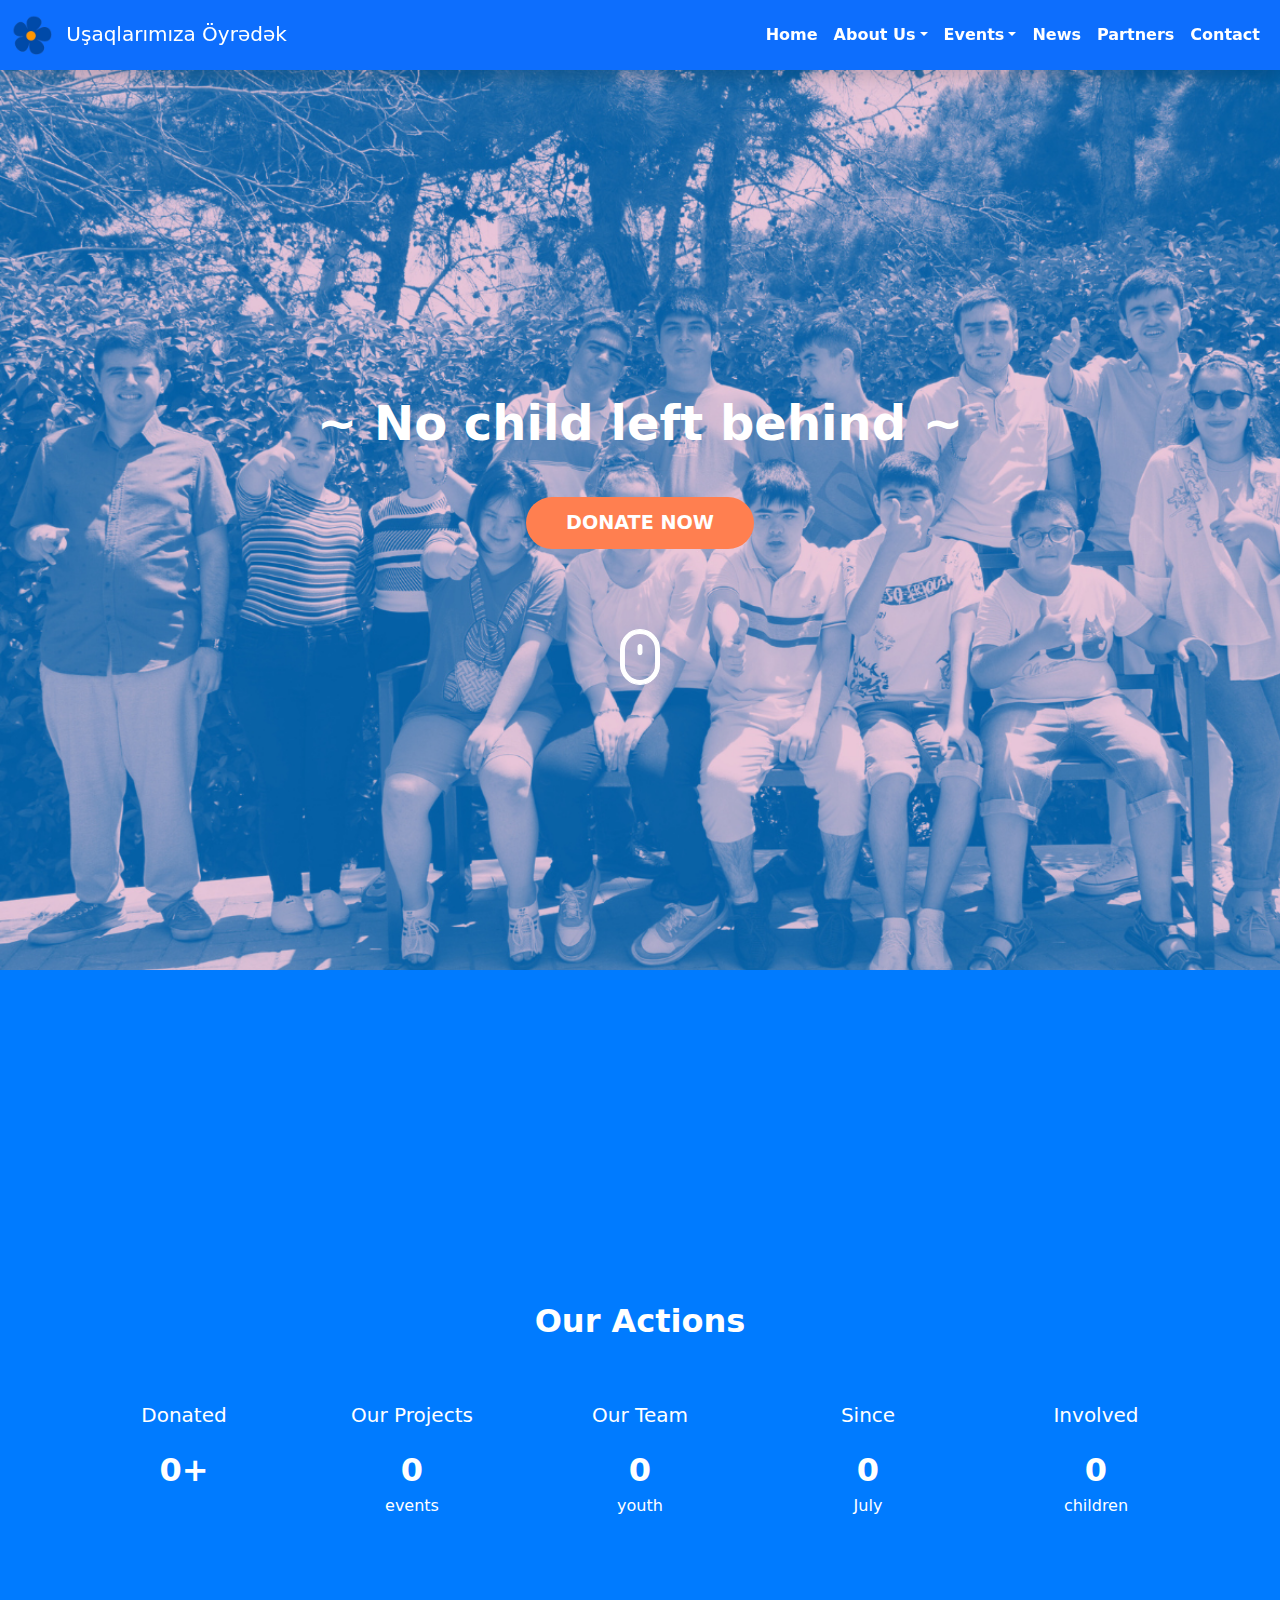
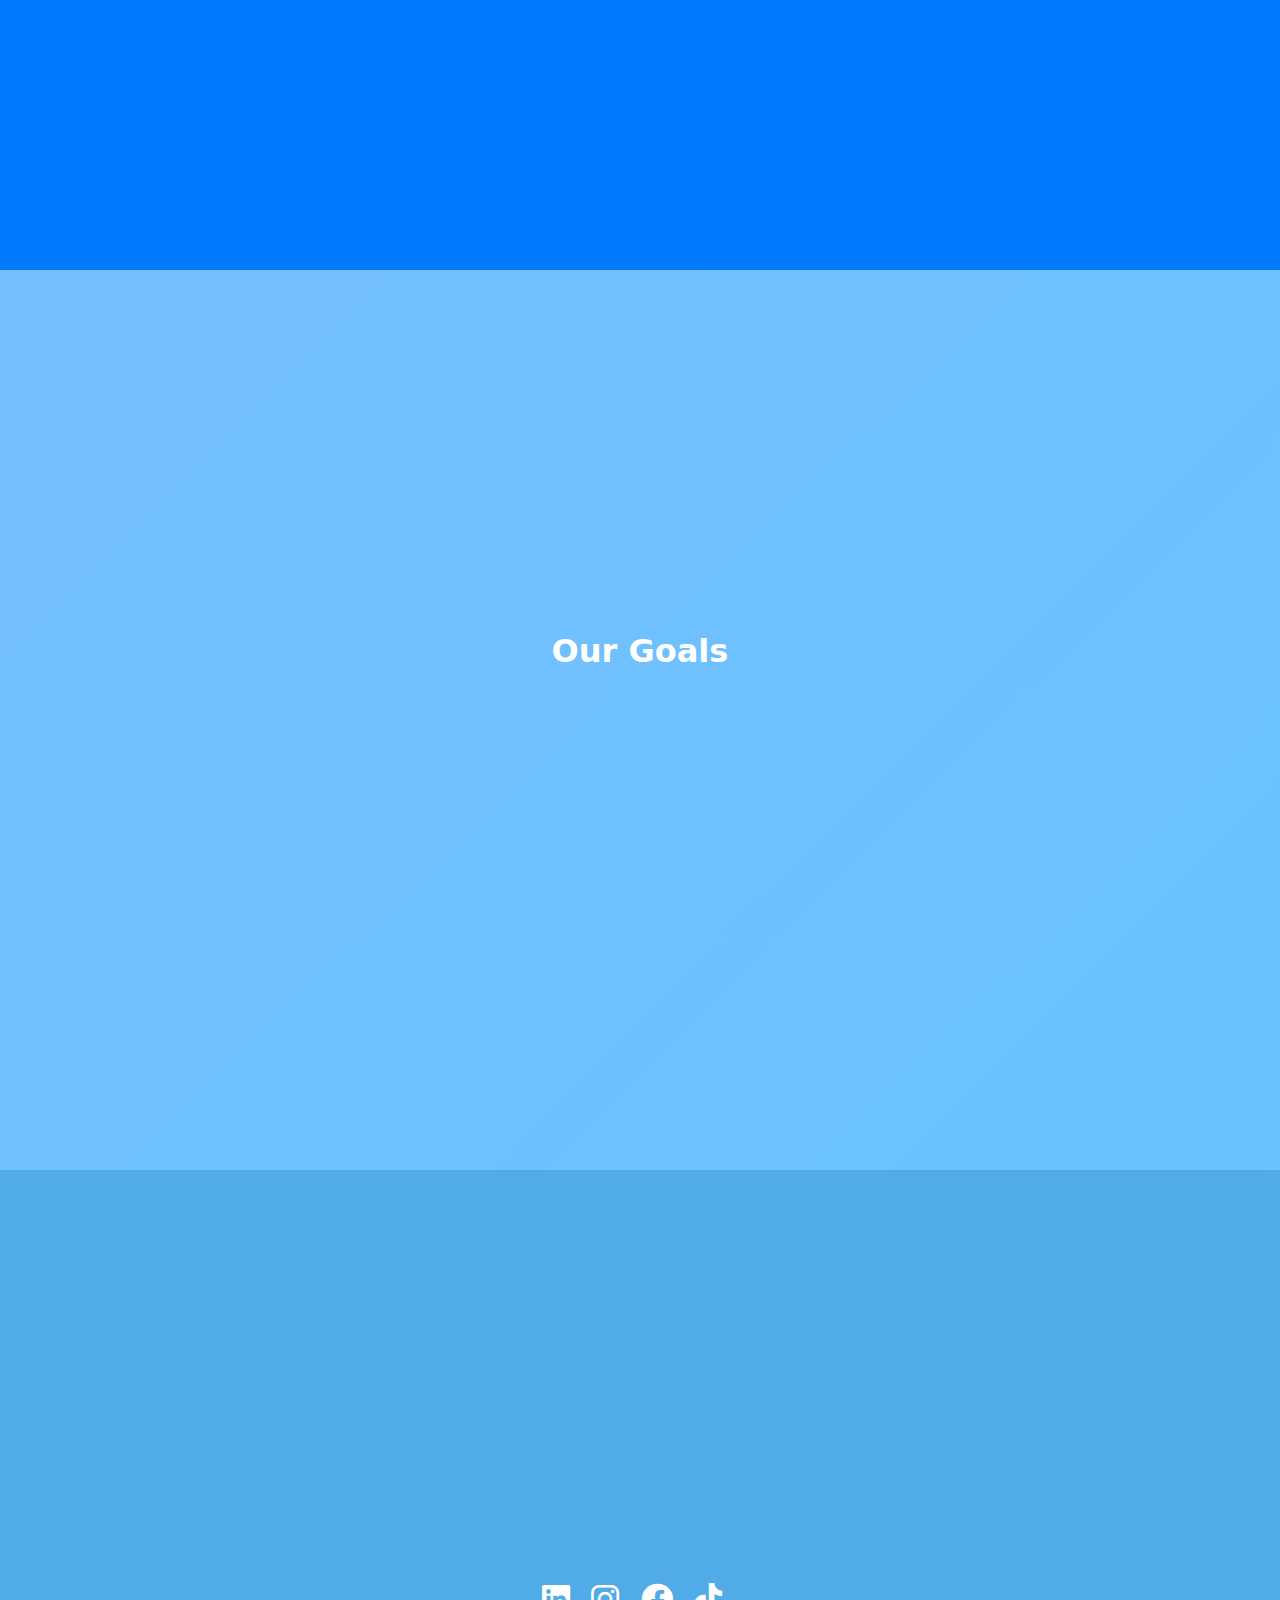
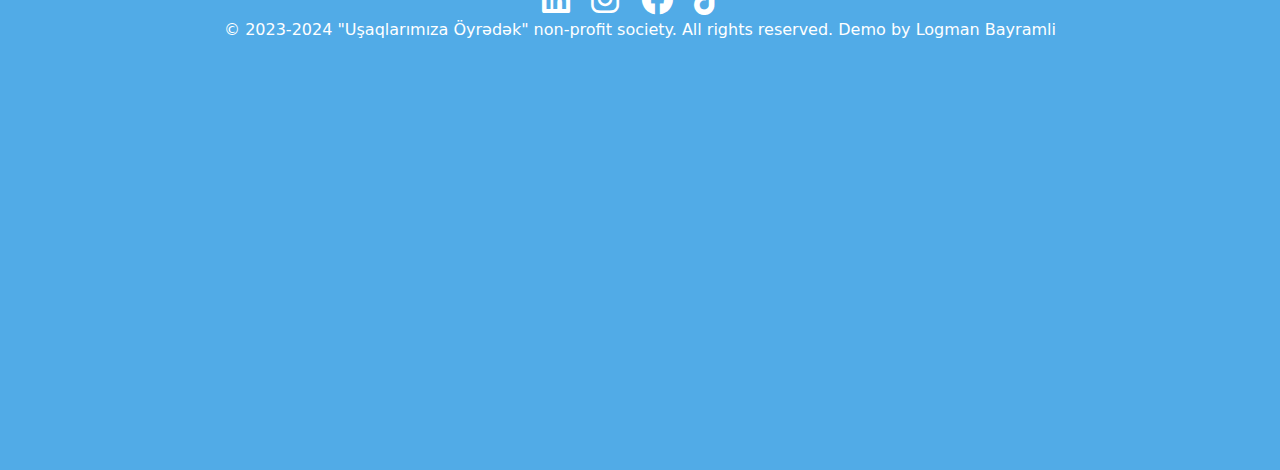
<file: index.html>
<!DOCTYPE html>
<html lang="en">

<head>
    <meta charset="UTF-8">
    <meta name="viewport" content="width=device-width, initial-scale=1.0">
    <title>Uşaqlarımıza Öyrədək</title>
    <!-- Google Fonts -->
    <link rel="preconnect" href="https://fonts.googleapis.com">
    <link rel="preconnect" href="https://fonts.gstatic.com" crossorigin>
    <link
        href="https://fonts.googleapis.com/css2?family=Cabin&family=Nanum+Gothic+Coding:wght@700&family=Nunito:wght@800&family=Playfair+Display:wght@700&display=swap"
        rel="stylesheet">

    <!-- Bootstrap CSS -->
    <link href="https://cdn.jsdelivr.net/npm/bootstrap@5.3.0-alpha1/dist/css/bootstrap.min.css" rel="stylesheet">

    <!-- Font Awesome -->
    <link href="https://cdnjs.cloudflare.com/ajax/libs/font-awesome/6.0.0-beta3/css/all.min.css" rel="stylesheet">
    <link rel="stylesheet" href="css/index.css">
    <link rel="stylesheet" href="css/global.css">
</head>

<body>
    
    <!-- Header (order unchanged) -->
    <header>
        <nav class="navbar navbar-expand-lg navbar-light bg-primary shadow">
            <div class="container-fluid">
                <a class="navbar-brand text-white" href="index.html">
                    <img src="img/logo.png" alt="Logo" class="me-2" style="width: 40px;"> Uşaqlarımıza Öyrədək
                </a>
                <button class="navbar-toggler" type="button" data-bs-toggle="collapse" data-bs-target="#navbarNav">
                    <span class="navbar-toggler-icon"></span>
                </button>
                <div class="collapse navbar-collapse" id="navbarNav">
                    <ul class="navbar-nav ms-auto">
                        <li class="nav-item"><a class="nav-link text-white" href="index.html">Home</a></li>
                        <li class="nav-item dropdown">
                            <a class="nav-link dropdown-toggle text-white" href="#" id="aboutDropdown" role="button">About Us</a>
                            <ul class="dropdown-menu" aria-labelledby="aboutDropdown">
                                <li><a class="dropdown-item" href="team.html">Our Team</a></li>
                                <li><a class="dropdown-item" href="story.html">Our Story</a></li>
                            </ul>
                        </li>
                        <li class="nav-item dropdown">
                            <a class="nav-link dropdown-toggle text-white" href="#" id="eventsDropdown" role="button">Events</a>
                            <ul class="dropdown-menu" aria-labelledby="eventsDropdown">
                                <li><a class="dropdown-item" href="hosted.html">Hosted</a></li>
                                <li><a class="dropdown-item" href="planned.html">Planned</a></li>
                            </ul>
                        </li>
                        <li class="nav-item"><a class="nav-link text-white" href="news.html">News</a></li>
                        <li class="nav-item"><a class="nav-link text-white" href="partners.html">Partners</a></li>
                        <li class="nav-item"><a class="nav-link text-white" href="contact.html">Contact</a></li>
                    </ul>
                </div>
            </div>
        </nav>
    </header>

    <!-- Hero Section -->
    <section class="hero">
        <div class="hero-content text-center">
            <h1 class="display-4 text-white">~ No child left behind ~</h1>
            <a href="#action-section" class="btn btn-lg btn-warning mt-4 btn-donate">DONATE NOW</a>
            <img src="img/mouse.svg" class="mouse-icon" alt="Mouse Scroll Icon">
        </div>
    </section>

    <!-- Action Section (Our Actions) -->
    <section id="action-section" class="action-section fullscreen">
        <div class="container">
            <h2 class="title">Our Actions</h2>
            <div class="row statistics text-center">
                <div class="col action-item">
                    <p>Donated</p>
                    <div class="count action-number" data-target="5000">0<span>+</span></div>
                    
                </div>
                <div class="col action-item">
                    <p>Our Projects</p>
                    <div class="count action-number" data-target="20">0</div>
                    <span>events</span>
                </div>
                <div class="col action-item">
                    <p>Our Team</p>
                    <div class="count action-number" data-target="100">0</div>
                    <span>youth</span>
                </div>
                <div class="col action-item">
                    <p>Since</p>
                    <div class="count action-number year" data-target="2023">0</div>
                    <span>July</span>
                </div>
                <div class="col action-item">
                    <p>Involved</p>
                    <div class="count action-number" data-target="5000">0</div>
                    <span>children</span>
                </div>
            </div>
        </div>
    </section>

    <!-- Our Goals Section -->
    <section id="our-goals" class="action-section fullscreen">
        <div class="container">
            <h2 class="title">Our Goals</h2>
            <div class="row statistics text-center">
                <div class="col action-item">
                    <div class="count action-text" data-target="Diversity">Diversity</div>
                </div>
                <div class="col action-item">
                    <div class="count action-text" data-target="Inclusivity">Inclusivity</div>
                </div>
                <div class="col action-item">
                    <div class="count action-text" data-target="Love">Love</div>
                </div>
                <div class="col action-item">
                    <div class="count action-text" data-target="Happiness">Happiness</div>
                </div>
                <div class="col action-item">
                    <div class="count action-text" data-target="Moments">Moments</div>
                </div>
            </div>
        </div>
    </section>

    <!-- Footer Section -->
    <section id="footer-section" class="footer-section fullscreen">
        <footer class="footer-section text-center p-3">
            <div>
                <a href="https://www.linkedin.com/in/ushaqlarimiza-oyredek-2b9051296/" class="text-white me-3"><i
                        class="fab fa-linkedin fa-2x"></i></a>
                <a href="https://www.instagram.com/ushaqlarimizaoyredek/" class="text-white me-3"><i
                        class="fab fa-instagram fa-2x"></i></a>
                <a href="https://www.facebook.com/profile.php?id=61552572833316" class="text-white me-3"><i
                        class="fab fa-facebook fa-2x"></i></a>
                <a href="https://www.tiktok.com/@ushaqlarimizaoyredek?_t=8h5APnACVo9&_r=1" class="text-white me-3"><i
                        class="fab fa-tiktok fa-2x"></i></a>
            </div>
            <p>© 2023-2024 "Uşaqlarımıza Öyrədək" non-profit society. All rights reserved. Demo by Logman Bayramli</p>
        </footer>
    </section>

    <!-- JavaScript Libraries -->
    <script src="https://cdn.jsdelivr.net/npm/@popperjs/core@2.11.6/dist/umd/popper.min.js"></script>
    <script src="https://cdn.jsdelivr.net/npm/bootstrap@5.3.0-alpha1/dist/js/bootstrap.min.js"></script>
    <script src="js/script.js"></script>
</body>

</html>
</file>
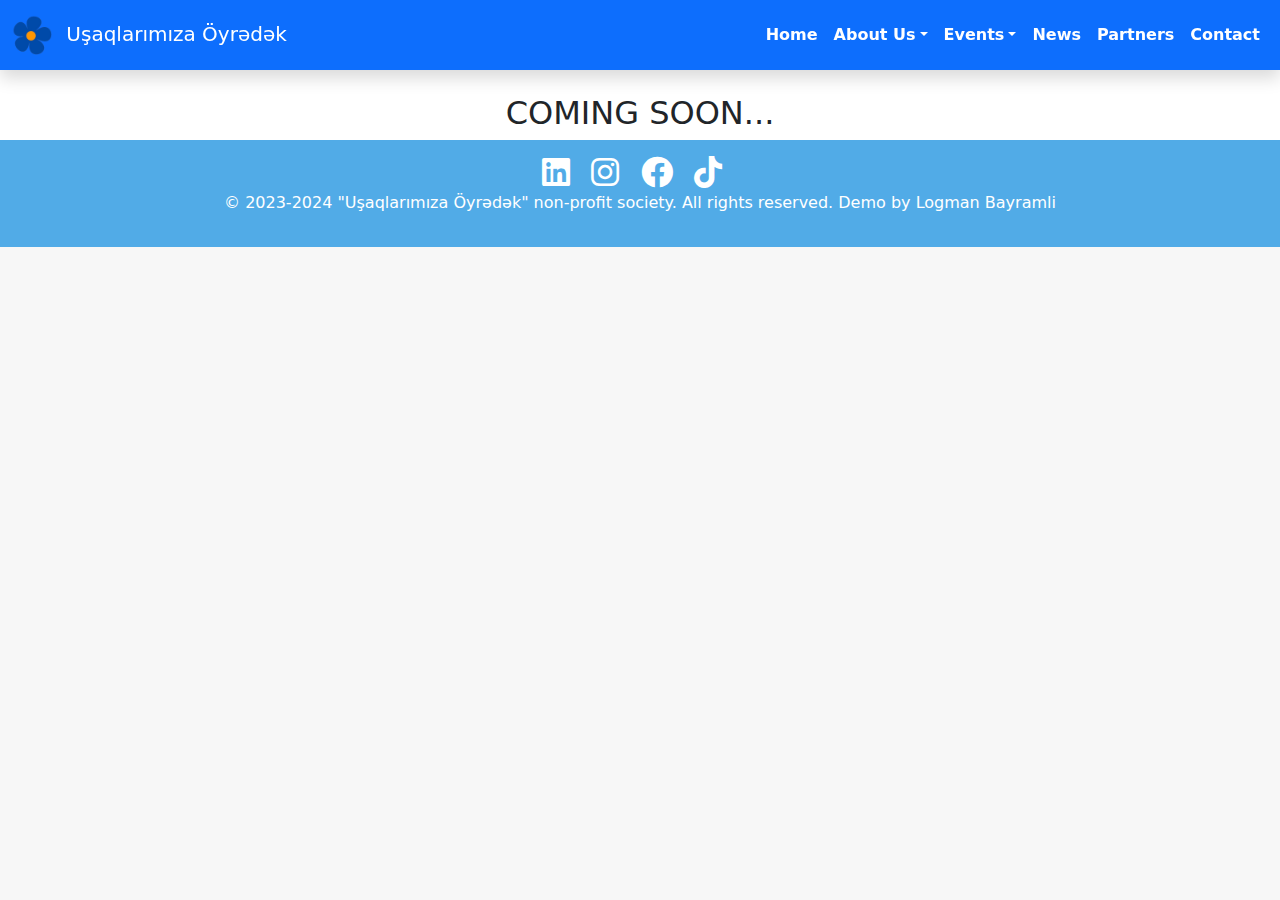
<file: planned.html>
<!DOCTYPE html>
<html lang="en">
<head>
    <meta charset="UTF-8">
    <meta http-equiv="X-UA-Compatible" content="IE=edge">
    <meta name="viewport" content="width=device-width, initial-scale=1.0">
    <title>Ushaglarimiza Oyredek</title>

    <!-- Google Fonts -->
    <link rel="preconnect" href="https://fonts.googleapis.com">
    <link rel="preconnect" href="https://fonts.gstatic.com" crossorigin>
    <link
        href="https://fonts.googleapis.com/css2?family=Cabin&family=Nanum+Gothic+Coding:wght@700&family=Nunito:wght@800&family=Playfair+Display:wght@700&display=swap"
        rel="stylesheet">

    <!-- Bootstrap CSS -->
    <link href="https://cdn.jsdelivr.net/npm/bootstrap@5.3.0-alpha1/dist/css/bootstrap.min.css" rel="stylesheet">

    <!-- Font Awesome -->
    <link href="https://cdnjs.cloudflare.com/ajax/libs/font-awesome/6.0.0-beta3/css/all.min.css" rel="stylesheet">
    <link rel="stylesheet" href="css/global.css">

</head>
<body>
    <!-- Header (order unchanged) -->
    <header>
        <nav class="navbar navbar-expand-lg navbar-light bg-primary shadow">
            <div class="container-fluid">
                <a class="navbar-brand text-white" href="index.html">
                    <img src="img/logo.png" alt="Logo" class="me-2" style="width: 40px;"> Uşaqlarımıza Öyrədək
                </a>
                <button class="navbar-toggler" type="button" data-bs-toggle="collapse" data-bs-target="#navbarNav">
                    <span class="navbar-toggler-icon"></span>
                </button>
                <div class="collapse navbar-collapse" id="navbarNav">
                    <ul class="navbar-nav ms-auto">
                        <li class="nav-item"><a class="nav-link text-white" href="index.html">Home</a></li>
                        <li class="nav-item dropdown">
                            <a class="nav-link dropdown-toggle text-white" href="#" id="aboutDropdown" role="button">About Us</a>
                            <ul class="dropdown-menu" aria-labelledby="aboutDropdown">
                                <li><a class="dropdown-item" href="team.html">Our Team</a></li>
                                <li><a class="dropdown-item" href="story.html">Our Story</a></li>
                            </ul>
                        </li>
                        <li class="nav-item dropdown">
                            <a class="nav-link dropdown-toggle text-white" href="#" id="eventsDropdown" role="button">Events</a>
                            <ul class="dropdown-menu" aria-labelledby="eventsDropdown">
                                <li><a class="dropdown-item" href="hosted.html">Hosted</a></li>
                                <li><a class="dropdown-item" href="planned.html">Planned</a></li>
                            </ul>
                        </li>
                        <li class="nav-item"><a class="nav-link text-white" href="news.html">News</a></li>
                        <li class="nav-item"><a class="nav-link text-white" href="partners.html">Partners</a></li>
                        <li class="nav-item"><a class="nav-link text-white" href="contact.html">Contact</a></li>
                    </ul>
                </div>
            </div>
        </nav>
    </header>
    <div class="headerimg planned">
        <div class="mottodiv planned text-center">
            <i class="fas fa-construction fa-3x mb-3"></i> <!-- Construction haaat icon -->
            <h2 class="motto planned">COMING SOON...</h2>
        </div>
    </div>

    <footer class="footer-section text-center p-3">
        <div>
            <a href="https://www.linkedin.com/in/ushaqlarimiza-oyredek-2b9051296/" class="text-white me-3"><i
                    class="fab fa-linkedin fa-2x"></i></a>
            <a href="https://www.instagram.com/ushaqlarimizaoyredek/" class="text-white me-3"><i
                    class="fab fa-instagram fa-2x"></i></a>
            <a href="https://www.facebook.com/profile.php?id=61552572833316" class="text-white me-3"><i
                    class="fab fa-facebook fa-2x"></i></a>
            <a href="https://www.tiktok.com/@ushaqlarimizaoyredek?_t=8h5APnACVo9&_r=1" class="text-white me-3"><i
                    class="fab fa-tiktok fa-2x"></i></a>
        </div>
        <p>© 2023-2024 "Uşaqlarımıza Öyrədək" non-profit society. All rights reserved. Demo by Logman Bayramli</p>
    </footer>

</body>
</html>
</file>
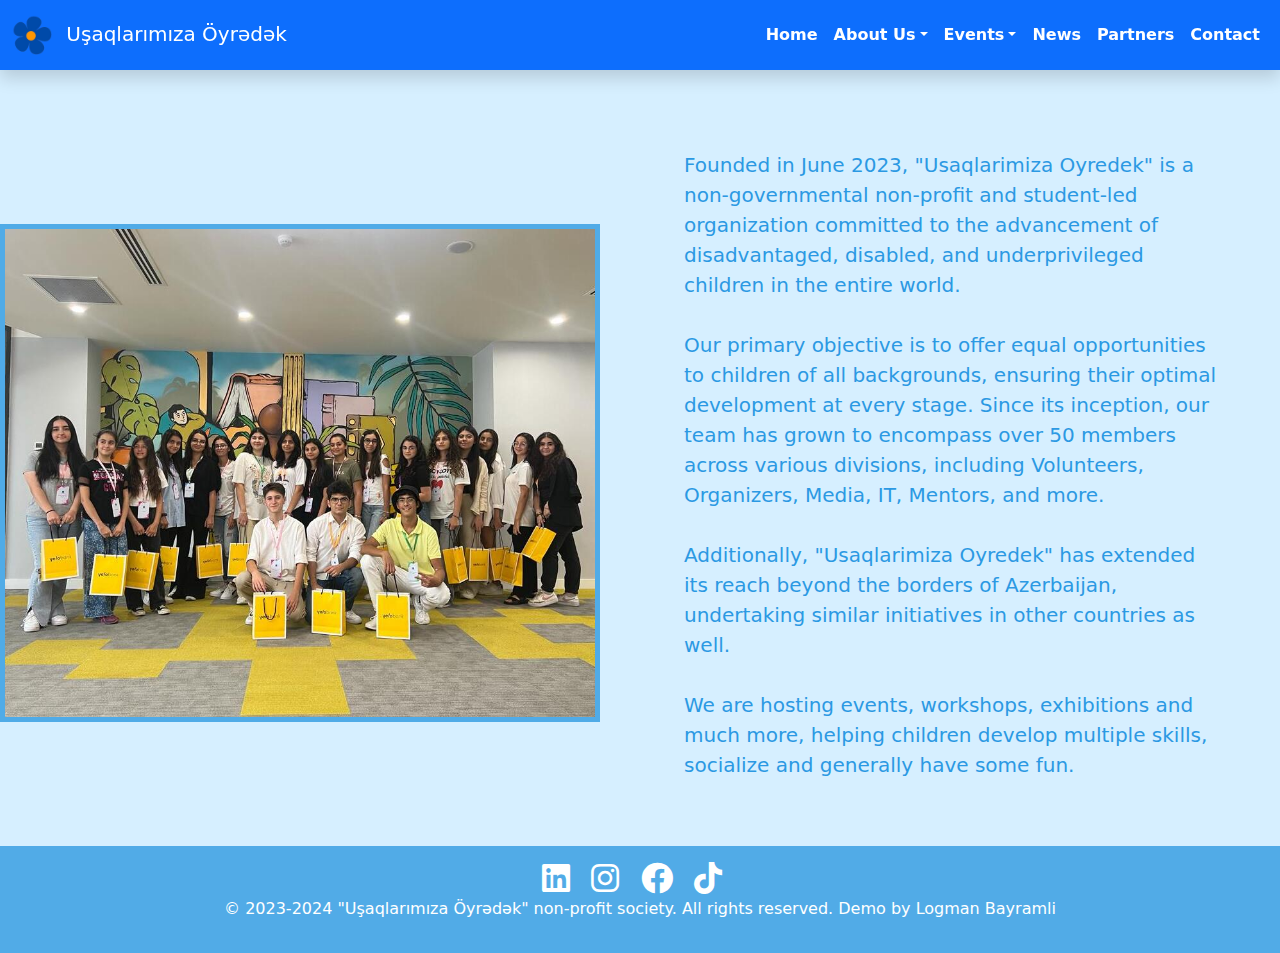
<file: story.html>
<!DOCTYPE html>
<html lang="en">

<head>
    <meta charset="UTF-8">
    <meta http-equiv="X-UA-Compatible" content="IE=edge">
    <meta name="viewport" content="width=device-width, initial-scale=1.0">
    <title>Uşaqlarımıza Öyrədək</title>

    <!-- Google Fonts -->
    <link rel="preconnect" href="https://fonts.googleapis.com">
    <link rel="preconnect" href="https://fonts.gstatic.com" crossorigin>
    <link
        href="https://fonts.googleapis.com/css2?family=Cabin&family=Nanum+Gothic+Coding:wght@700&family=Nunito:wght@800&family=Playfair+Display:wght@700&display=swap"
        rel="stylesheet">

    <!-- Bootstrap CSS -->
    <link href="https://cdn.jsdelivr.net/npm/bootstrap@5.3.0-alpha1/dist/css/bootstrap.min.css" rel="stylesheet">

    <!-- Font Awesome -->
    <link href="https://cdnjs.cloudflare.com/ajax/libs/font-awesome/6.0.0-beta3/css/all.min.css" rel="stylesheet">

    <link rel="stylesheet" href="css/story.css">
    <link rel="stylesheet" href="css/global.css">
</head>

<body>
    <!-- Header (order unchanged) -->
    <header>
        <nav class="navbar navbar-expand-lg navbar-light bg-primary shadow">
            <div class="container-fluid">
                <a class="navbar-brand text-white" href="index.html">
                    <img src="img/logo.png" alt="Logo" class="me-2" style="width: 40px;"> Uşaqlarımıza Öyrədək
                </a>
                <button class="navbar-toggler" type="button" data-bs-toggle="collapse" data-bs-target="#navbarNav">
                    <span class="navbar-toggler-icon"></span>
                </button>
                <div class="collapse navbar-collapse" id="navbarNav">
                    <ul class="navbar-nav ms-auto">
                        <li class="nav-item"><a class="nav-link text-white" href="index.html">Home</a></li>
                        <li class="nav-item dropdown">
                            <a class="nav-link dropdown-toggle text-white" href="#" id="aboutDropdown" role="button">About Us</a>
                            <ul class="dropdown-menu" aria-labelledby="aboutDropdown">
                                <li><a class="dropdown-item" href="team.html">Our Team</a></li>
                                <li><a class="dropdown-item" href="story.html">Our Story</a></li>
                            </ul>
                        </li>
                        <li class="nav-item dropdown">
                            <a class="nav-link dropdown-toggle text-white" href="#" id="eventsDropdown" role="button">Events</a>
                            <ul class="dropdown-menu" aria-labelledby="eventsDropdown">
                                <li><a class="dropdown-item" href="hosted.html">Hosted</a></li>
                                <li><a class="dropdown-item" href="planned.html">Planned</a></li>
                            </ul>
                        </li>
                        <li class="nav-item"><a class="nav-link text-white" href="news.html">News</a></li>
                        <li class="nav-item"><a class="nav-link text-white" href="partners.html">Partners</a></li>
                        <li class="nav-item"><a class="nav-link text-white" href="contact.html">Contact</a></li>
                    </ul>
                </div>
            </div>
        </nav>
    </header>

    <div class="story">
        <img src="img/storyimg.jpeg" class="storyimg"></img>
        <div class="storytext">
            <p class="storyp">
                Founded in June 2023, "Usaqlarimiza Oyredek" is a non-governmental non-profit and student-led
                organization committed to the advancement of disadvantaged, disabled, and underprivileged children in
                the entire world. <br><br>Our primary objective is to offer equal opportunities to children of all
                backgrounds, ensuring their optimal development at every stage. Since its inception, our team has grown
                to encompass over 50 members across various divisions, including Volunteers, Organizers, Media, IT,
                Mentors, and more. <br><br>Additionally, "Usaqlarimiza Oyredek" has extended its reach beyond the
                borders of Azerbaijan, undertaking similar initiatives in other countries as well.<br><br>We are hosting
                events, workshops, exhibitions and much more, helping children develop multiple skills, socialize and
                generally have some fun.
            </p>
        </div>
    </div>

    <footer class="footer-section text-center p-3">
        <div>
            <a href="https://www.linkedin.com/in/ushaqlarimiza-oyredek-2b9051296/" class="text-white me-3"><i
                    class="fab fa-linkedin fa-2x"></i></a>
            <a href="https://www.instagram.com/ushaqlarimizaoyredek/" class="text-white me-3"><i
                    class="fab fa-instagram fa-2x"></i></a>
            <a href="https://www.facebook.com/profile.php?id=61552572833316" class="text-white me-3"><i
                    class="fab fa-facebook fa-2x"></i></a>
            <a href="https://www.tiktok.com/@ushaqlarimizaoyredek?_t=8h5APnACVo9&_r=1" class="text-white me-3"><i
                    class="fab fa-tiktok fa-2x"></i></a>
        </div>
        <p>© 2023-2024 "Uşaqlarımıza Öyrədək" non-profit society. All rights reserved. Demo by Logman Bayramli</p>
    </footer>

    <!-- Bootstrap JS and Popper.js -->
    <script src="https://cdn.jsdelivr.net/npm/@popperjs/core@2.11.6/dist/umd/popper.min.js"></script>
    <script src="https://cdn.jsdelivr.net/npm/bootstrap@5.3.0-alpha1/dist/js/bootstrap.min.js"></script>
    <script src="js/script.js"></script>
</body>

</html>
</file>
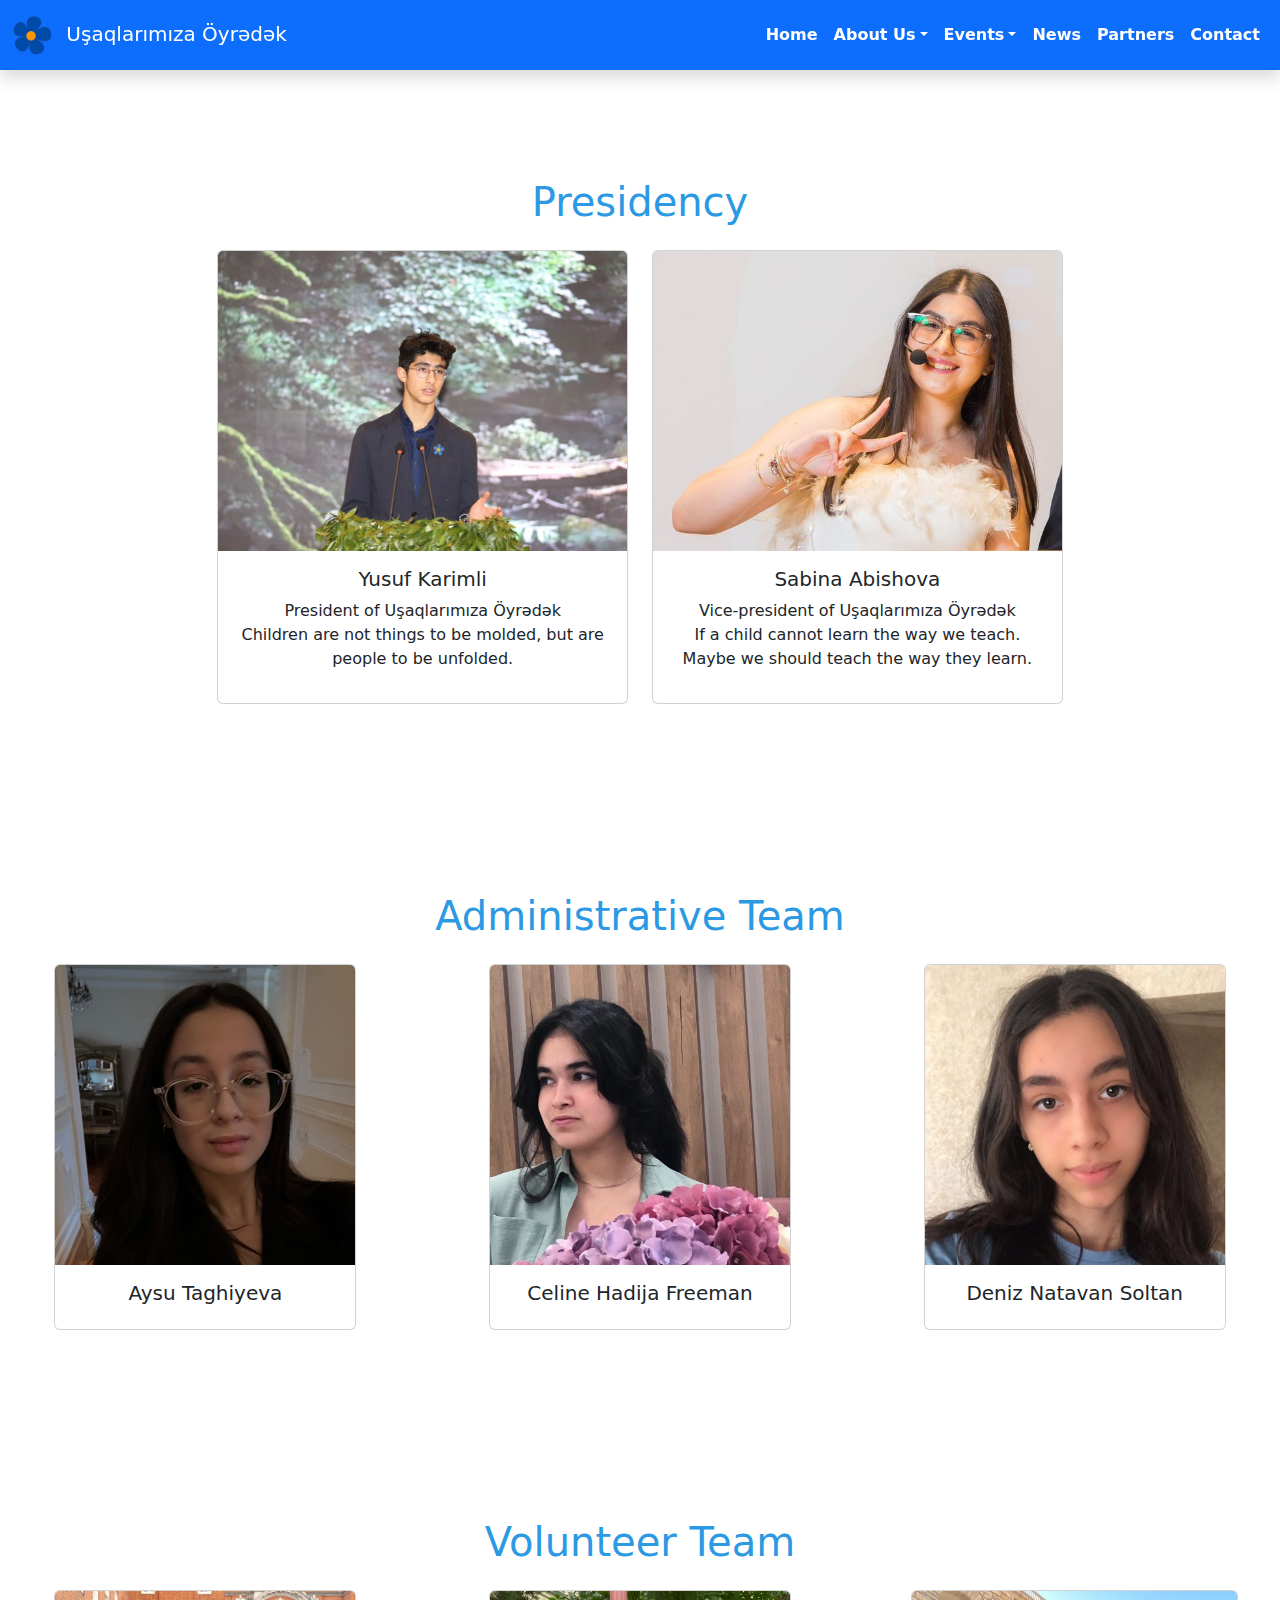
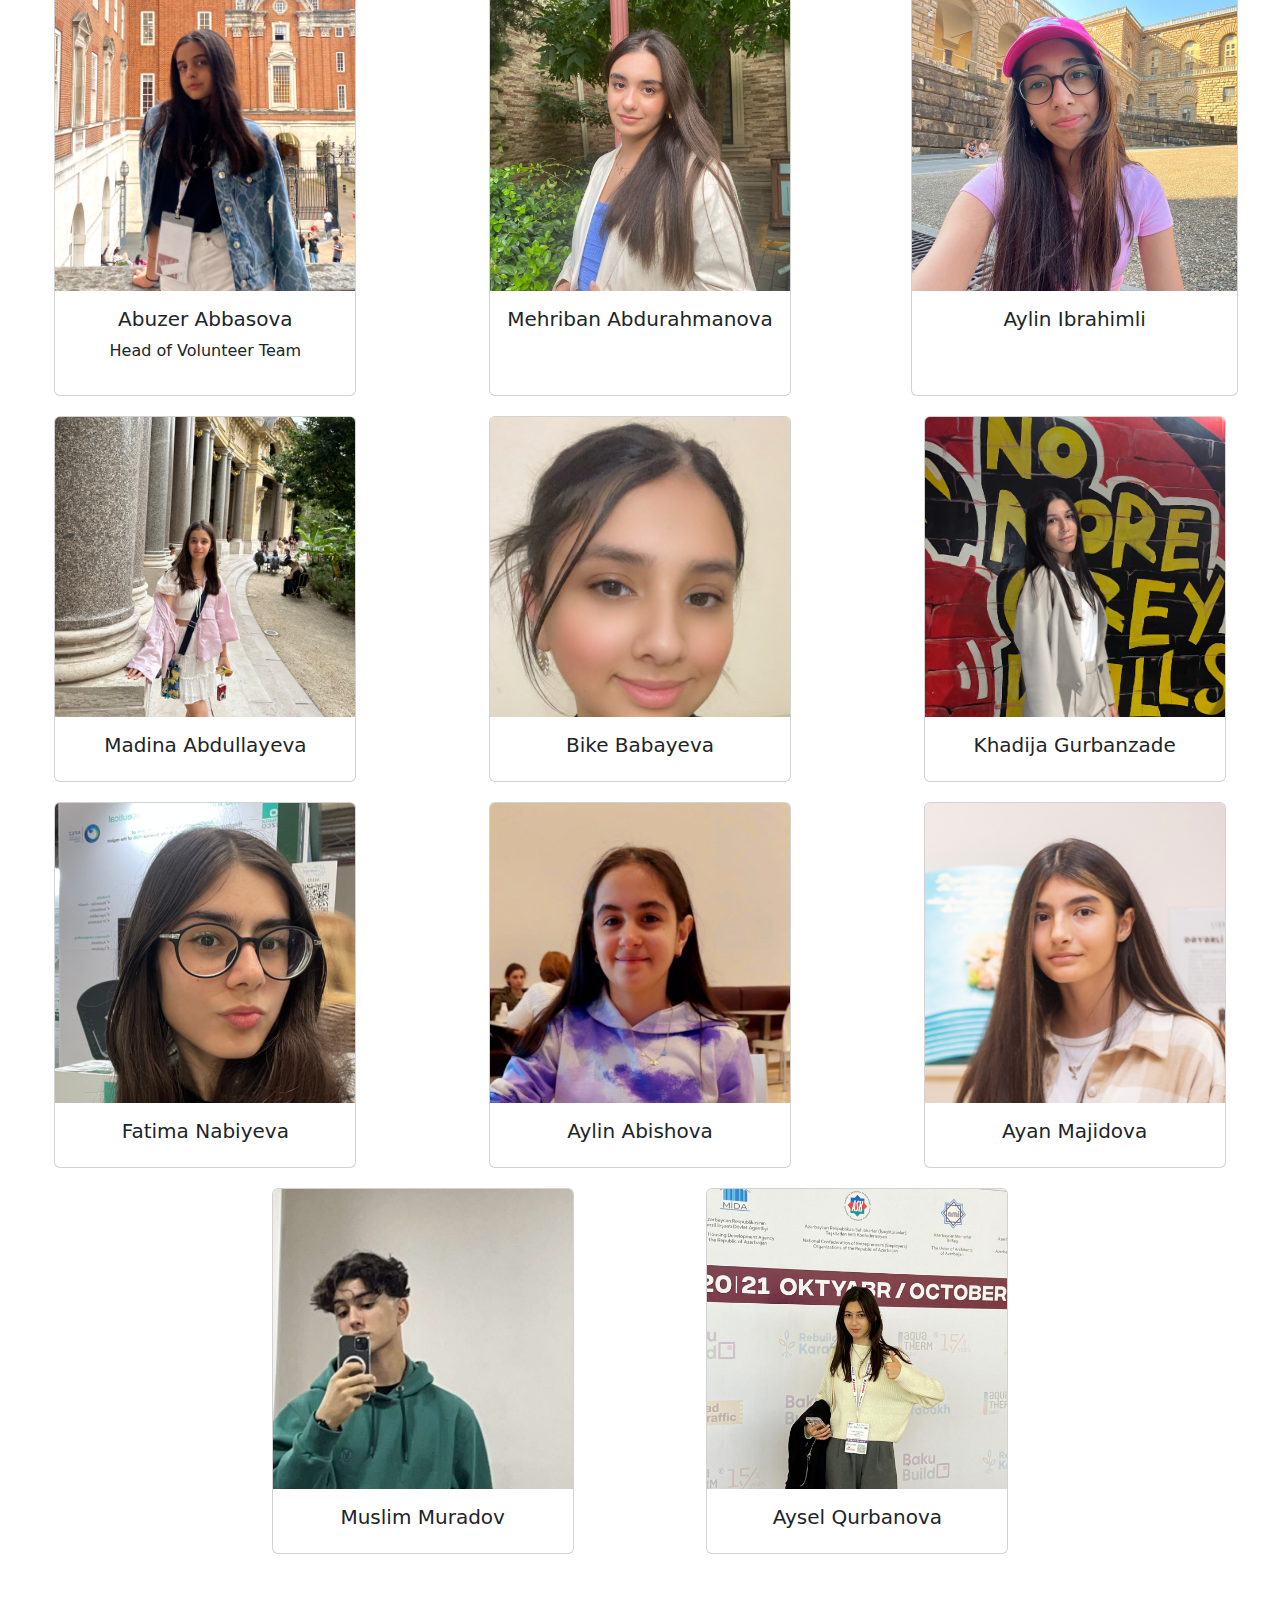
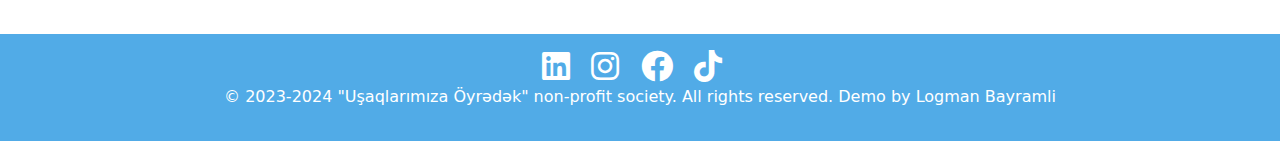
<file: team.html>
<!DOCTYPE html>
<html lang="en">
<head>
    <meta charset="UTF-8">
    <meta name="viewport" content="width=device-width, initial-scale=1.0">
    <meta http-equiv="X-UA-Compatible" content="ie=edge">
    <title>Uşaqlarımıza Öyrədək</title>
    <!-- Google Fonts -->
    <link rel="preconnect" href="https://fonts.googleapis.com">
    <link rel="preconnect" href="https://fonts.gstatic.com" crossorigin>
    <link
        href="https://fonts.googleapis.com/css2?family=Cabin&family=Nanum+Gothic+Coding:wght@700&family=Nunito:wght@800&family=Playfair+Display:wght@700&display=swap"
        rel="stylesheet">

    <!-- Bootstrap CSS -->
    <link href="https://cdn.jsdelivr.net/npm/bootstrap@5.3.0-alpha1/dist/css/bootstrap.min.css" rel="stylesheet">

    <!-- Font Awesome -->
    <link href="https://cdnjs.cloudflare.com/ajax/libs/font-awesome/6.0.0-beta3/css/all.min.css" rel="stylesheet">
    <link rel="stylesheet" href="css/team.css"> <!-- Custom Styles -->
    <link rel="stylesheet" href="css/global.css"> <!-- Custom Styles -->
    <style>

    </style>
</head>
<body>

    <!-- Header (order unchanged) -->
    <header>
        <nav class="navbar navbar-expand-lg navbar-light bg-primary shadow">
            <div class="container-fluid">
                <a class="navbar-brand text-white" href="index.html">
                    <img src="img/logo.png" alt="Logo" class="me-2" style="width: 40px;"> Uşaqlarımıza Öyrədək
                </a>
                <button class="navbar-toggler" type="button" data-bs-toggle="collapse" data-bs-target="#navbarNav">
                    <span class="navbar-toggler-icon"></span>
                </button>
                <div class="collapse navbar-collapse" id="navbarNav">
                    <ul class="navbar-nav ms-auto">
                        <li class="nav-item"><a class="nav-link text-white" href="index.html">Home</a></li>
                        <li class="nav-item dropdown">
                            <a class="nav-link dropdown-toggle text-white" href="#" id="aboutDropdown" role="button">About Us</a>
                            <ul class="dropdown-menu" aria-labelledby="aboutDropdown">
                                <li><a class="dropdown-item" href="team.html">Our Team</a></li>
                                <li><a class="dropdown-item" href="story.html">Our Story</a></li>
                            </ul>
                        </li>
                        <li class="nav-item dropdown">
                            <a class="nav-link dropdown-toggle text-white" href="#" id="eventsDropdown" role="button">Events</a>
                            <ul class="dropdown-menu" aria-labelledby="eventsDropdown">
                                <li><a class="dropdown-item" href="hosted.html">Hosted</a></li>
                                <li><a class="dropdown-item" href="planned.html">Planned</a></li>
                            </ul>
                        </li>
                        <li class="nav-item"><a class="nav-link text-white" href="news.html">News</a></li>
                        <li class="nav-item"><a class="nav-link text-white" href="partners.html">Partners</a></li>
                        <li class="nav-item"><a class="nav-link text-white" href="contact.html">Contact</a></li>
                    </ul>
                </div>
            </div>
        </nav>
    </header>

    <section class="section container-shrink">
        <h1 class="text-center text-primary mt-5 mb-4">Presidency</h1>
        <div class="row justify-content-center">
            <div class="col-4 d-flex justify-content-center">
                <div class="card">
                    <img src="img/yusuf.jpg" class="card-img-top" alt="Yusuf Karimli">
                    <div class="card-body text-center">
                        <h5 class="card-title">Yusuf Karimli</h5>
                        <p>President of Uşaqlarımıza Öyrədək<br>Children are not things to be molded, but are people to be unfolded.</p>
                    </div>
                </div>
            </div>
            <div class="col-4 d-flex justify-content-center">
                <div class="card">
                    <img src="img/sabina.jpg" class="card-img-top" alt="Sabina Abishova">
                    <div class="card-body text-center">
                        <h5 class="card-title">Sabina Abishova</h5>
                        <p>Vice-president of Uşaqlarımıza Öyrədək<br>If a child cannot learn the way we teach. Maybe we should teach the way they learn.</p>
                    </div>
                </div>
            </div>
        </div>
    </section>
    
    <section class="section container-shrink">
        <h1 class="text-center text-primary mt-5 mb-4">Administrative Team</h1>
        <div class="row justify-content-center">
            <div class="col-4 d-flex justify-content-center">
                <div class="card">
                    <img src="img/aysu_t.jpeg" class="card-img-top" alt="Aysu Taghiyeva">
                    <div class="card-body text-center">
                        <h5 class="card-title">Aysu Taghiyeva</h5>
                    </div>
                </div>
            </div>
            <div class="col-4 d-flex justify-content-center">
                <div class="card">
                    <img src="img/celine.png" class="card-img-top" alt="Celine Hadija Freeman">
                    <div class="card-body text-center">
                        <h5 class="card-title">Celine Hadija Freeman</h5>
                    </div>
                </div>
            </div>
            <div class="col-4 d-flex justify-content-center">
                <div class="card">
                    <img src="img/deniz.jpeg" class="card-img-top" alt="Deniz Natavan Soltan">
                    <div class="card-body text-center">
                        <h5 class="card-title">Deniz Natavan Soltan</h5>
                    </div>
                </div>
            </div>
        </div>
    </section>
    
    <section class="section container-shrink">
        <h1 class="text-center text-primary mt-5 mb-4">Volunteer Team</h1>
        <div class="row justify-content-center">
            <div class="col-4 d-flex justify-content-center">
                <div class="card">
                    <img src="img/abuzer.jpeg" class="card-img-top" alt="Abuzer Abbasova">
                    <div class="card-body text-center">
                        <h5 class="card-title">Abuzer Abbasova</h5>
                        <p>Head of Volunteer Team</p>
                    </div>
                </div>
            </div>
            <div class="col-4 d-flex justify-content-center">
                <div class="card">
                    <img src="img/mehriban.jpg" class="card-img-top" alt="Mehriban Abdurahmanova">
                    <div class="card-body text-center">
                        <h5 class="card-title">Mehriban Abdurahmanova</h5>
                    </div>
                </div>
            </div>
            <div class="col-4 d-flex justify-content-center">
                <div class="card">
                    <img src="img/aylin_i.jpg" class="card-img-top" alt="Aylin Ibrahimli">
                    <div class="card-body text-center">
                        <h5 class="card-title">Aylin Ibrahimli</h5>
                    </div>
                </div>
            </div>
            <div class="col-4 d-flex justify-content-center">
                <div class="card">
                    <img src="img/madina_a.jpg" class="card-img-top" alt="Madina Abdullayeva">
                    <div class="card-body text-center">
                        <h5 class="card-title">Madina Abdullayeva</h5>
                    </div>
                </div>
            </div>
            <div class="col-4 d-flex justify-content-center">
                <div class="card">
                    <img src="img/bike.jpeg" class="card-img-top" alt="Bike Babayeva">
                    <div class="card-body text-center">
                        <h5 class="card-title">Bike Babayeva</h5>
                    </div>
                </div>
            </div>
            <div class="col-4 d-flex justify-content-center">
                <div class="card">
                    <img src="img/khadija.jpg" class="card-img-top" alt="Khadija Gurbanzade">
                    <div class="card-body text-center">
                        <h5 class="card-title">Khadija Gurbanzade</h5>
                    </div>
                </div>
            </div>
            <div class="col-4 d-flex justify-content-center">
                <div class="card">
                    <img src="img/fatima_n.jpeg" class="card-img-top" alt="Fatima Nabiyeva">
                    <div class="card-body text-center">
                        <h5 class="card-title">Fatima Nabiyeva</h5>
                    </div>
                </div>
            </div>
            <div class="col-4 d-flex justify-content-center">
                <div class="card">
                    <img src="img/aylin_a.jpeg" class="card-img-top" alt="Aylin Abishova">
                    <div class="card-body text-center">
                        <h5 class="card-title">Aylin Abishova</h5>
                    </div>
                </div>
            </div>
            <div class="col-4 d-flex justify-content-center">
                <div class="card">
                    <img src="img/ayan_m.jpeg" class="card-img-top" alt="Ayan Majidova">
                    <div class="card-body text-center">
                        <h5 class="card-title">Ayan Majidova</h5>
                    </div>
                </div>
            </div>
            <div class="col-4 d-flex justify-content-center">
                <div class="card">
                    <img src="img/muslim.jpeg" class="card-img-top" alt="Muslim Muradov">
                    <div class="card-body text-center">
                        <h5 class="card-title">Muslim Muradov</h5>
                    </div>
                </div>
            </div>
            <div class="col-4 d-flex justify-content-center">
                <div class="card">
                    <img src="img/aysel.jpeg" class="card-img-top" alt="Aysel Qurbanova">
                    <div class="card-body text-center">
                        <h5 class="card-title">Aysel Qurbanova</h5>
                    </div>
                </div>
            </div>
        </div>
    </section>
    
    
    <footer class="footer-section text-center p-3">
        <div>
            <a href="https://www.linkedin.com/in/ushaqlarimiza-oyredek-2b9051296/" class="text-white me-3"><i
                    class="fab fa-linkedin fa-2x"></i></a>
            <a href="https://www.instagram.com/ushaqlarimizaoyredek/" class="text-white me-3"><i
                    class="fab fa-instagram fa-2x"></i></a>
            <a href="https://www.facebook.com/profile.php?id=61552572833316" class="text-white me-3"><i
                    class="fab fa-facebook fa-2x"></i></a>
            <a href="https://www.tiktok.com/@ushaqlarimizaoyredek?_t=8h5APnACVo9&_r=1" class="text-white me-3"><i
                    class="fab fa-tiktok fa-2x"></i></a>
        </div>
        <p>© 2023-2024 "Uşaqlarımıza Öyrədək" non-profit society. All rights reserved. Demo by Logman Bayramli</p>
    </footer>
    <!-- Bootstrap JS, Popper.js -->
    <script src="https://cdn.jsdelivr.net/npm/@popperjs/core@2.11.6/dist/umd/popper.min.js"></script>
    <script src="https://cdn.jsdelivr.net/npm/bootstrap@5.3.0-alpha1/dist/js/bootstrap.min.js"></script>
</body>
</html>
</file>
<file: css/index.css>
/* Global Styles */


/* Hero Section */
.hero {
    display: flex;
    justify-content: center;
    align-items: center;
    text-align: center;
    height: 100vh;
    position: relative;
    background-image: url('../img/header.png');
    background-size: cover;
    color: white;
}

.hero-content {
    display: flex;
    flex-direction: column;
    align-items: center;
}

.hero h1 {
    font-size: 3rem;
    font-weight: 700;
    margin-bottom: 20px;
}

.btn-donate {
    padding: 12px 40px;
    background-color: #ff7f50;
    color: white;
    font-size: 1.2rem;
    font-weight: 600;
    border-radius: 50px;
    border: none;
    margin-bottom: 40px;
}

.mouse-icon {
    width: 40px;
    animation: bounce 1.5s infinite;
    position: relative;
    bottom: -40px;
}

@keyframes bounce {
    0%, 100% { transform: translateY(0); }
    50% { transform: translateY(10px); }
}

/* Our Goals Section Styling */
#our-goals {
    background-color: #75bfff; /* More vibrant blue */
    background: linear-gradient(135deg, #75bfff, #6ac2ff); /* Gradient for more depth */
    color: white;
    display: flex;
    justify-content: center;
    align-items: center;
    min-height: 100vh;
    position: relative;
    text-align: center;
}

.title {
    font-size: 2.5rem;
    font-weight: 700;
    margin-bottom: 40px;
}

/* Arrow styling */
.arrow-container {
    position: relative;
    display: inline-block;
}

.arrow {
    font-size: 3rem;
    color: white;
    position: relative;
}

.arrow .fa-arrow-right {
    font-size: 50px;
}

/* Circle styling inside the arrow */
.goals {
    position: absolute;
    top: 50%;
    left: 50%;
    transform: translate(-50%, -50%);
    display: flex;
    flex-direction: column;
    align-items: center;
    justify-content: center;
    gap: 15px;
    opacity: 0;
    animation: fadeIn 1s forwards;
}

.goal-circle {
    width: 50px;
    height: 50px;
    border-radius: 50%;
    background-color: #fff;
    display: flex;
    align-items: center;
    justify-content: center;
    font-size: 1.1rem;
    font-weight: bold;
    color: #007bff;
    opacity: 0;
    transform: scale(0);
    animation: circleAppear 1.5s forwards;
}

/* Goal text animation */
.goal-circle[data-goal="Diversity"] {
    animation-delay: 0s;
}
.goal-circle[data-goal="Inclusivity"] {
    animation-delay: 0.3s;
}
.goal-circle[data-goal="Love"] {
    animation-delay: 0.6s;
}
.goal-circle[data-goal="Happiness"] {
    animation-delay: 0.9s;
}
.goal-circle[data-goal="Moments"] {
    animation-delay: 1.2s;
}

/* Fade in the circles with a delay */
@keyframes fadeIn {
    100% {
        opacity: 1;
    }
}

/* Animate the circles to appear and scale */
@keyframes circleAppear {
    100% {
        opacity: 1;
        transform: scale(1);
    }
}

/* Adjustments for smaller screens */
@media (max-width: 768px) {
    .goal-circle {
        width: 40px;
        height: 40px;
        font-size: 1rem;
    }

    .title {
        font-size: 1.75rem;
    }
}

/* Full-Screen Action Section */
.fullscreen {
    min-height: 100vh;
    display: flex;
    align-items: center;
    justify-content: center;
    background-color: #007bff;
    color: white;
    padding: 0 15px;
    text-align: center;
}

.fullscreen .title {
    font-size: 2rem;
    font-weight: 600;
    margin-bottom: 40px;
}

.statistics .action-item {
    margin: 20px;
}

.action-item .plus {
    font-size: 2rem;
    font-weight: 700;
    display: inline-block;
    opacity: 0;
    transition: opacity 0.3s ease;
}

.action-item p {
    font-size: 1.25rem;
}

.action-item .count {
    font-size: 2.5rem;
    font-weight: 700;
    transition: all 0.5s ease;
}



/* Responsive Font Adjustments */
@media (max-width: 1440px) {
    .action-item .count {
        font-size: 2rem;
    }
}

@media (max-width: 991px) {
    .title {
        font-size: 1.75rem;
    }
    .action-item .count {
        font-size: 1.5rem;
    }
}

@media (max-width: 768px) {
    .title {
        font-size: 1.5rem;
    }
    .action-item p, .action-item .count {
        font-size: 1.25rem;
    }

    .hero .mouse-icon {
        display: none; /* Hide on mobile */
    }
}

html {
    scroll-behavior: smooth;
    overflow: hidden; /* Prevent free scrolling */
}

/* CSS for Our Goals animation */
#our-goals .count {
    font-size: 2rem;
    font-weight: bold;
    opacity: 0;
    transform: translateY(20px);
    transition: opacity 0.6s ease, transform 0.6s ease;
}

#our-goals .action-item {
    display: flex;
    justify-content: center;
    align-items: center;
    margin-bottom: 30px;
}

/* Trigger the animation on scroll */
#our-goals .count.visible {
    opacity: 1;
    transform: translateY(0);
}
/* Update footer background color */
</file>
<file: css/global.css>
html {
    font-family: 'Playfair Display', serif;
    color: #333;
    background-color: #f7f7f7;
    padding-top: 70px; /* Adjust based on navbar height to prevent content overlap */
}

/* Navbar Styling */
.navbar {
    background-color: #007bff;
    box-shadow: 0 4px 6px rgba(0, 0, 0, 0.1);
    position: fixed; /* Makes the navbar fixed at the top */
    top: 0; /* Ensures it stays at the top */
    left: 0;
    width: 100%;
    z-index: 1000; /* Ensures it stays on top of other elements */
    padding: 10px 0; /* Optional: Adjusts navbar padding */
}

.navbar-nav .dropdown:hover .dropdown-menu {
    display: block;
    margin-top: 0;
}

.navbar-brand img {
    width: 40px;
}

.navbar-nav .nav-link {
    color: white !important;
    font-weight: 600;
}

.navbar-nav .nav-link:hover {
    color: #ffd700 !important;
}

.footer-section {
    background-color: #51abe7;  /* Change this line */
    text-align: center;
    padding: 0 0;
    color: white;
}


/* Smooth transition effect when image is clicked */
.eventimg {
    cursor: pointer;
    transition: transform 0.3s ease; /* Adds a zoom-in effect on hover */
}

.eventimg:hover {
    transform: scale(1.02); /* Zoom effect when the image is hovered */
}
</file>
<file: css/story.css>
/* Global Styles */
html {
    font-family: 'Playfair Display', serif;
    color: #333;
    background-color: #f7f7f7;
    padding-top: 70px; /* Adjust based on navbar height to prevent content overlap */
}

/* Navbar Styles */
.navbar {
    position: fixed;
    top: 0;
    width: 100%;
    z-index: 1000;
    background-color: #51abe7;  /* Updated background color */
}

/* Story Section Styles */
.story {
    width: 100%;
    display: flex;
    align-items: center;
    justify-content: center;
    padding-top: 80px;
    background-color: #d6efff;
    padding-bottom: 50px;
    flex-direction: row; /* Default direction for larger screens (image left, text right) */
    gap: 20px; /* Adds space between image and text */
}

/* Story Image Styling */
.storyimg {
    width: 100%;
    max-width: 600px; /* Limits image size */
    height: auto; /* Maintain aspect ratio */
    border: 5px solid #50ABE7;
}

/* Story Text Styling */
.storytext {
    width: 100%;
    max-width: 800px; /* Limits text width */
    color: #2b99e3;
    font-size: 20px;
    padding: 0 5%;
}

/* Mobile-specific Styling */
@media (max-width: 768px) {
    .story {
        flex-direction: column; /* Stack the image and text vertically on smaller screens */
        text-align: center; /* Center-align text */
        gap: 20px; /* Space between image and text */
    }

    .storyimg {
        width: 100%; /* Image takes up the full width available */
        max-width: 100%; /* Prevent image from exceeding container width */
        height: auto; /* Maintain aspect ratio */
    }

    .storytext {
        width: 100%; /* Text takes full width on mobile */
        font-size: 18px; /* Slightly smaller font size on mobile */
        padding: 0 15px; /* Add some padding for better spacing */
    }
}

/* Footer Styles */
footer {
    background-color: #51abe7;  /* Footer color updated to match the navbar */
    color: white;
}
</file>
<file: css/team.css>
/* Override some Bootstrap styles */
html {
    font-family: 'Playfair Display', serif;
}

.logoheader {
    width: 50px;
}

.text-primary {
    color: #2b99e3 !important;
}

.card-img-top {
    height: 300px;
    object-fit: cover;
}

footer .btn {
    padding: 5px;
    border-radius: 50%;
}


.section {
    padding: 60px 0;
}

.card {
    margin-bottom: 20px;
}
</file>
